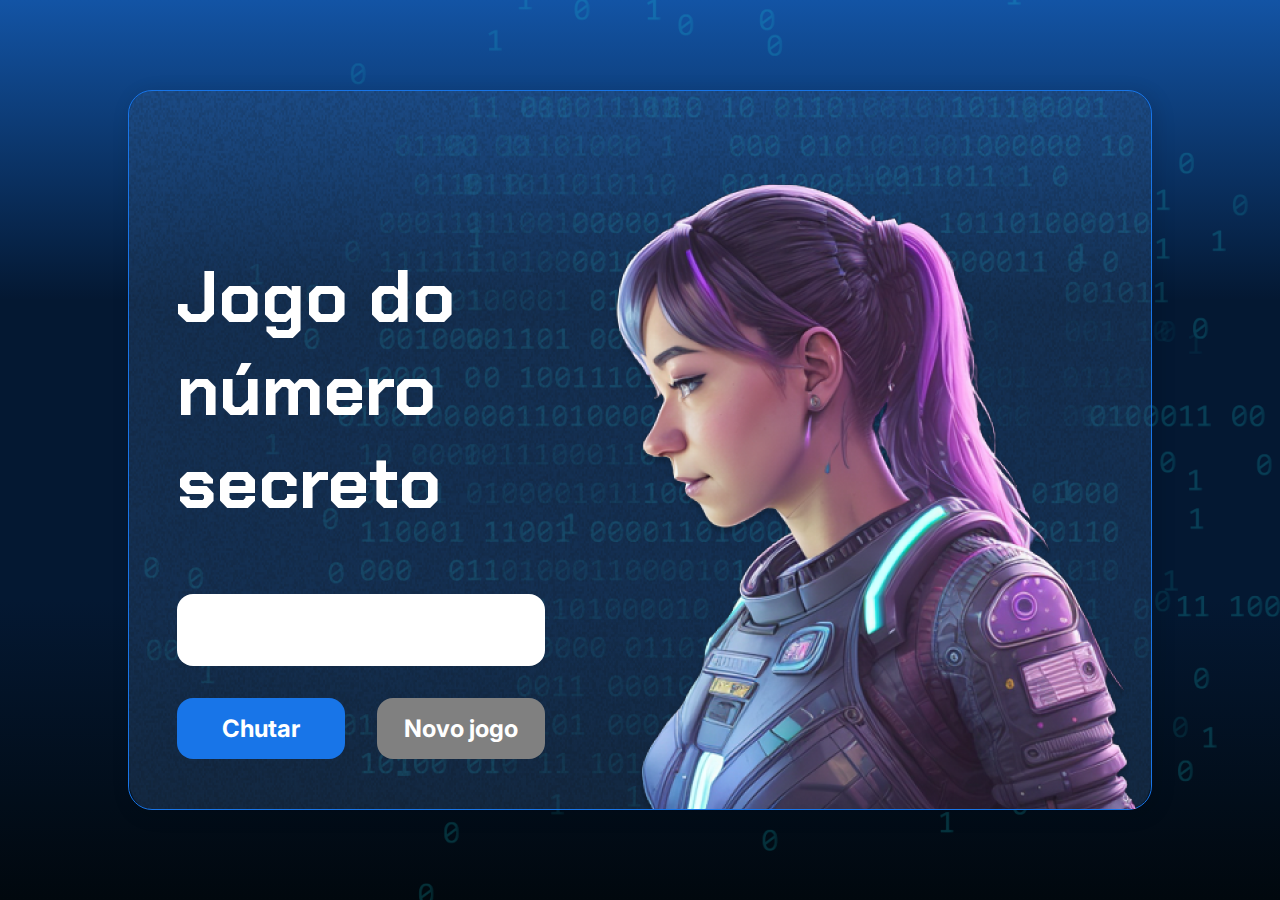
<file: js-curso-2-projeto_1/index.html>
<!DOCTYPE html>
<html lang="pt-br">

<head>
    <meta charset="UTF-8">
    <meta name="viewport" content="width=device-width, initial-scale=1.0">
    <script src="https://code.responsivevoice.org/responsivevoice.js?key=5AgyBzJj"></script>
    <link rel="preconnect" href="https://fonts.googleapis.com">
    <link rel="preconnect" href="https://fonts.gstatic.com" crossorigin>
    <link href="https://fonts.googleapis.com/css2?family=Chakra+Petch:wght@700&family=Inter:wght@400;700&display=swap"
        rel="stylesheet">
    <link rel="stylesheet" href="style.css">
    <title>JS Game</title>
</head>

<body>

    <div class="container">
        <div class="container__conteudo">
            <div class="container__informacoes">
                <div class="container__texto">
                    <h1></h1>
                    <p class="texto__paragrafo"></p>
                </div>
                <input type="number" min="1" max="10" class="container__input">
                <div class="chute container__botoes">
                    <button onclick="verificarChute()" class="container__botao">Chutar</button>
                    <button onclick="reiniciarJogo()" id="reiniciar" class="container__botao" disabled>Novo jogo</button>
                </div>
            </div>
            <img src="./img/ia.png" alt="Uma pessoa olhando para a esquerda" class="container__imagem-pessoa" />
        </div>
    </div>




    <script src="app.js" defer></script>
</body>

</html>
</file>
<file: js-curso-2-projeto_1/style.css>
* {
    box-sizing: border-box;
    margin: 0;
    padding: 0;
    color: white;
}

body {
    background: linear-gradient(#1354A5 0%, #041832 33.33%, #041832 66.67%, #01080E 100%);
    height: 100vh;
    display: flex;
    align-items: center;
    justify-content: center;
}


body::before {
    background-image: url("img/code.png");
    background-repeat: no-repeat;
    background-position: right;
    content: "";
    display: block;
    position: absolute;
    width: 100%;
    height: 100%;
    opacity: 0.4;
}

.container {
    width: 80%;
    height: 80%;
    display: flex;
    align-items: center;
    justify-content: space-between;
    border-radius: 24px;
    border: 1px solid #1875E8;
    box-shadow: 4px 4px 20px 0px rgba(1, 8, 14, 0.15);
    background-image: url("img/Ruido.png");
    background-size: 100% 100%;
    position: relative;
}


.container__conteudo {
    display: flex;
    align-items: center;
    position: absolute;
    bottom: 0;
}

.container__informacoes {
    flex: 1;
    padding: 3rem;
}

.container__botao {
    border-radius: 16px;
    background: #1875E8;
    padding: 16px 24px;
    width: 100%;
    font-size: 24px;
    font-weight: 700;
    border: none;
    margin-top: 2rem;
}

.container__texto {
    margin: 16px 0 16px 0;
}

.container__texto-azul {
    color: #1875E8;
}

.container__input {
    width: 100%;
    height: 72px;
    border-radius: 16px;
    background-color: #FFF;
    border: none;
    color: #1875E8;
    padding: 2rem;
    font-size: 24px;
    font-weight: 700;
    font-family: 'Inter', sans-serif;
}

.container__botoes {
    display: flex;
    gap: 2em;
}

h1 {
    font-family: 'Chakra Petch', sans-serif;
    font-size: 72px;
    padding-bottom: 3rem;
}

p,
button {
    font-family: 'Inter', sans-serif;
}

.texto__paragrafo {
    font-size: 32px;
    font-weight: 400;
}

button:disabled {
    background-color: gray;
}

@media screen and (max-width: 1250px) {

    h1 {
        font-size: 50px;
    }

    .container__botao {
        font-size: 16px;
    }


    .texto__paragrafo {
        font-size: 24px;
    }

    .container__imagem-pessoa {
        display: none;
    }

    .container__conteudo {
        display: block;
        position: inherit;
    }

    .container__informacoes {
        padding: 1rem
    }
}
</file>
